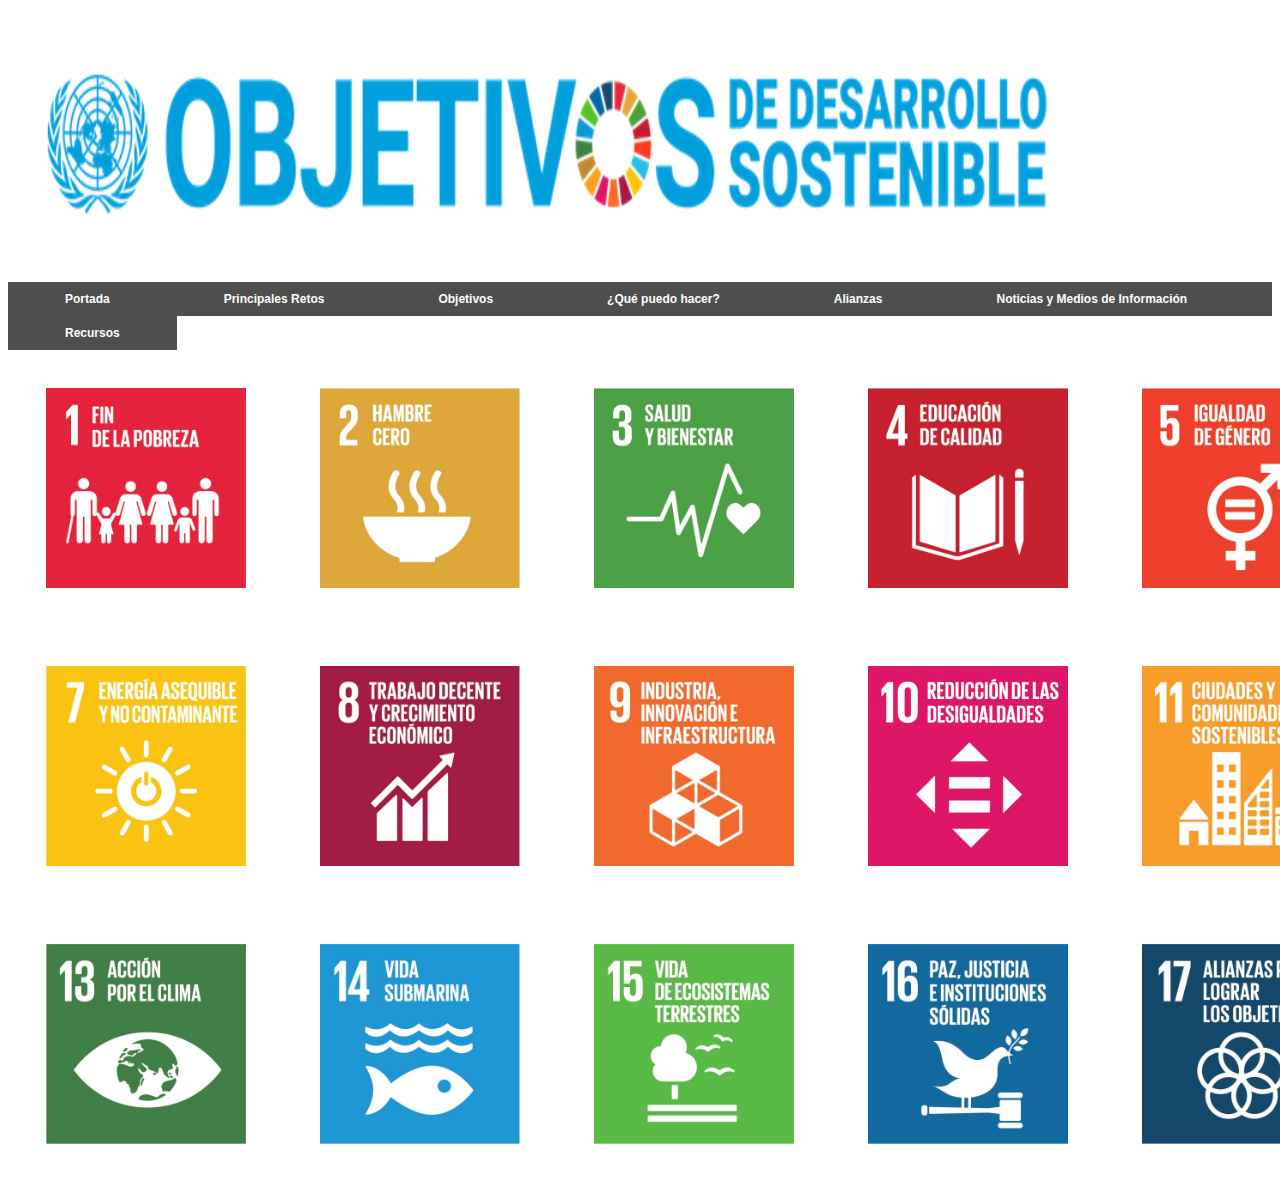
<file: index.html>
<!DOCTYPE html>
<html lang="en">
<head>
    <meta charset="UTF-8">
    <meta name="viewport" content="width=device-width, initial-scale=1.0">
    <link rel="stylesheet" href="styleODS1.css">
    <title>ODS</title>
</head>
<body>
    <header>   
        <img src="ODS/img/Banner/Banner.jpg" alt="Banner" >
    </header>
    <nav  class="dropdownmenu">
        <ul>
            <li><a href="ODS/html/ODSFloat.html">Portada</a></li>
            <li><a href="Retos/html/Retos.html">Principales Retos</a>
                <ul id="submenu">
                    <li><a  href="#">Marketing</a></li>  
                    <li><a  href="#">Social Media</a></li>
                    <li><a  href="#">Web Design</a></li>
                    
                </ul>
            </li>
            <li><a  href="#">Objetivos</a>
                <ul id="submenu">
                    <li><a  href="#">Marketing</a></li>
                    <li><a  href="#">Social Media</a></li>
                    <li><a  href="#">Web Design</a></li>  
                </ul>
            </li>
            <li><a  href="#">¿Qué puedo hacer?</a>
                <ul id="submenu">
                    <li><a  href="#">Marketing</a></li> 
                    <li><a  href="#">Social Media</a></li>
                    <li><a  href="#">Web Design</a></li>
                </ul>
            </li>      
            <li><a  href="#">Alianzas</a>
                <ul id="submenu">
                    <li><a  href="#">Marketing</a></li>
                    <li><a  href="#">Social Media</a></li>
                    <li><a  href="#">Web Design</a></li>
                </ul>
            </li>
            <li><a  href="#">Noticias y Medios de Información</a>
                <ul id="submenu">
                    <li><a  href="#">Marketing</a></li>
                    <li><a  href="#">Social Media</a></li>
                    <li><a  href="#">Web Design</a></li>
                </ul>
            </li>    
            <li><a  href="#">Recursos</a>
                <ul id="submenu">
                    <li><a  href="#">Marketing</a></li>                   
                    <li><a  href="#">Social Media</a></li>
                    <li><a  href="#">Web Design</a></li>
                </ul>
            </li>
        </ul>
    </nav>
    <table>
    <tr>    
            <td>
            <a href="http://www.un.org/sustainabledevelopment/es/poverty/" target="_blank">
            <img src="ODS/img/ODS/O1.jpg" alt="1" title="1"></a>
            </td>    
            <td>
            <a href="http://www.un.org/sustainabledevelopment/es/hunger/" target="_blank">
            <img src="ODS/img/ODS/O2.jpg" alt="2" title="2"></a>
            </td>
            <td>
            <a href="http://www.un.org/sustainabledevelopment/es/health/" target="_blank">
            <img src="ODS/img/ODS/O3.jpg" alt="3" title="3"></a>
            </td>
            <td>
            <a href="http://www.un.org/sustainabledevelopment/es/education/" target="_blank">
            <img src="ODS/img/ODS/O4.jpg" alt="4" title="4"></a>
            </td>
            <td>
            <a href=" http://www.un.org/sustainabledevelopment/es/gender-equality/" target="_blank">            
            <img src="ODS/img/ODS/O5.jpg" alt="5" title="5"></a>
            </td>
            <td>
            <a href="http://www.un.org/sustainabledevelopment/es/water-and-sanitation/" target="_blank">
            <img src="ODS/img/ODS/O6.jpg" alt="6" title="6"></a>
            </td>
    </tr>
    <tr>
            <td>
            <a href="http://www.un.org/sustainabledevelopment/es/energy/" target="_blank">
            <img src="ODS/img/ODS/O7.jpg" alt="7" title="7"></a>
            </td>
            <td>
            <a href="http://www.un.org/sustainabledevelopment/es/economic-growth/" target="_blank">
            <img src="ODS/img/ODS/O8.jpg" alt="8" title="8"></a>
            </td>
            <td>
            <a href="http://www.un.org/sustainabledevelopment/es/infrastructure" target="_blank">
            <img src="ODS/img/ODS/O9.jpg" alt="9" title="9"></a>
            </td>
            <td>
            <a href="http://www.un.org/sustainabledevelopment/es/inequality/" target="_blank">
            <img src="ODS/img/ODS/O10.jpg" alt="10" title="10"></a>
            </td>
            <td>
            <a href=" http://www.un.org/sustainabledevelopment/es/cities/" target="_blank">            
            <img src="ODS/img/ODS/O11.jpg" alt="11" title="5"></a>
            </td>
            <td>
            <a href="http://www.un.org/sustainabledevelopment/es/sustainable-consumption-production/" target="_blank">
            <img src="ODS/img/ODS/O12.jpg" alt="12" title="12"></a>
            </td>
    </tr>
            <td>
            <a href="http://www.un.org/sustainabledevelopment/es/climate-change-2/" target="_blank">
            <img src="ODS/img/ODS/O13.jpg" alt="13" title="13"></a>
            </td>
            <td>
            <a href="http://www.un.org/sustainabledevelopment/es/oceans/" target="_blank">
            <img src="ODS/img/ODS/O14.jpg" allt="14" title="14"></a>
            </td>
            <td>
            <a href="http://www.un.org/sustainabledevelopment/es/biodiversity/" target="_blank">
            <img src="ODS/img/ODS/O15.jpg" allt="3" title="3"></a>
            </td>
            <td>
            <a href="http://www.un.org/sustainabledevelopment/es/peace-justice/" target="_blank">
            <img src="ODS/img/ODS/O16.jpg" allt="4" title="4"></a>
            </td>
            <td>
            <a href="http://www.un.org/sustainabledevelopment/es/globalpartnerships/" target="_blank">            
            <img src="ODS/img/ODS/O17.jpg" allt="17" title="17"></a>
            </td>
            <td>
            <img src="ODS/img/ODS/O18.jpg" allt="6" title="6">
            </td>
    </tr>
    </table>
</body>
</html>
</file>
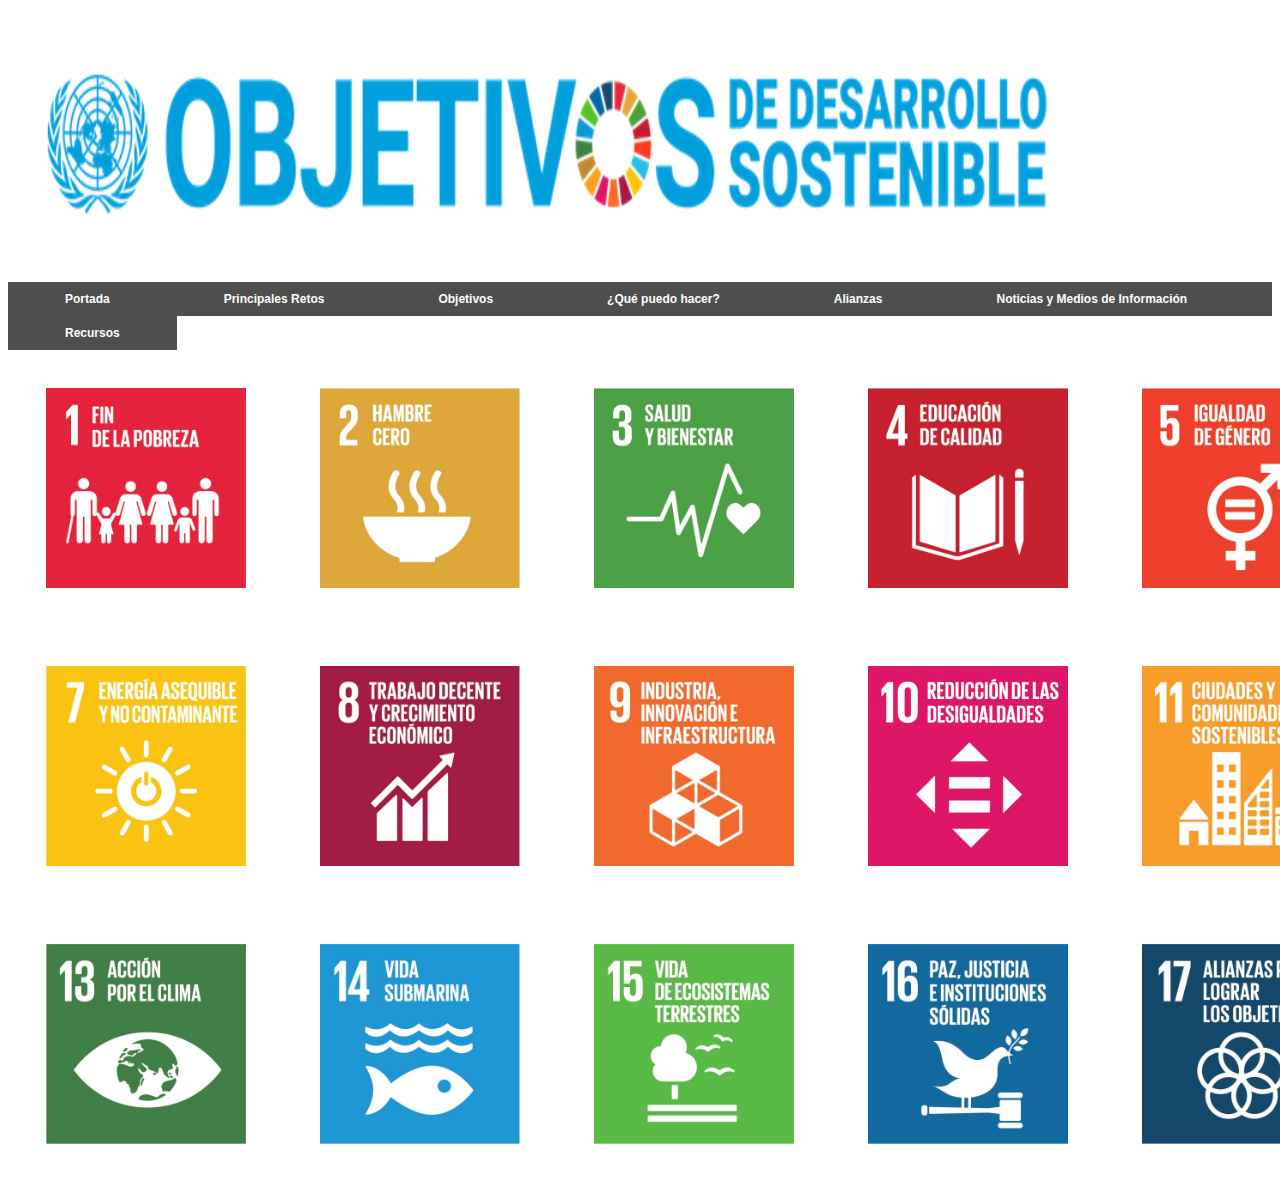
<file: ODS/html/index.html>
<!DOCTYPE html>
<html lang="en">
<head>
    <meta charset="UTF-8">
    <meta name="viewport" content="width=device-width, initial-scale=1.0">
    <link rel="stylesheet" href="../css/styleODS1.css">
    <title>ODS</title>
</head>
<body>
    <header>   
        <img src="../img/Banner/Banner.jpg" alt="Banner" >
    </header>
    <nav  class="dropdownmenu">
        <ul>
            <li><a href="../html/ODSFloat.html">Portada</a></li>
            <li><a href="../../Retos/html/Retos.html">Principales Retos</a>
                <ul id="submenu">
                    <li><a  href="#">Marketing</a></li>  
                    <li><a  href="#">Social Media</a></li>
                    <li><a  href="#">Web Design</a></li>
                    
                </ul>
            </li>
            <li><a  href="#">Objetivos</a>
                <ul id="submenu">
                    <li><a  href="#">Marketing</a></li>
                    <li><a  href="#">Social Media</a></li>
                    <li><a  href="#">Web Design</a></li>  
                </ul>
            </li>
            <li><a  href="#">¿Qué puedo hacer?</a>
                <ul id="submenu">
                    <li><a  href="#">Marketing</a></li> 
                    <li><a  href="#">Social Media</a></li>
                    <li><a  href="#">Web Design</a></li>
                </ul>
            </li>      
            <li><a  href="#">Alianzas</a>
                <ul id="submenu">
                    <li><a  href="#">Marketing</a></li>
                    <li><a  href="#">Social Media</a></li>
                    <li><a  href="#">Web Design</a></li>
                </ul>
            </li>
            <li><a  href="#">Noticias y Medios de Información</a>
                <ul id="submenu">
                    <li><a  href="#">Marketing</a></li>
                    <li><a  href="#">Social Media</a></li>
                    <li><a  href="#">Web Design</a></li>
                </ul>
            </li>    
            <li><a  href="#">Recursos</a>
                <ul id="submenu">
                    <li><a  href="#">Marketing</a></li>                   
                    <li><a  href="#">Social Media</a></li>
                    <li><a  href="#">Web Design</a></li>
                </ul>
            </li>
        </ul>
    </nav>
    <table>
    <tr>    
            <td>
            <a href="http://www.un.org/sustainabledevelopment/es/poverty/" target="_blank">
            <img src="../img/ODS/O1.jpg" alt="1" title="1"></a>
            </td>    
            <td>
            <a href="http://www.un.org/sustainabledevelopment/es/hunger/" target="_blank">
            <img src="../img/ODS/O2.jpg" alt="2" title="2"></a>
            </td>
            <td>
            <a href="http://www.un.org/sustainabledevelopment/es/health/" target="_blank">
            <img src="../img/ODS/O3.jpg" alt="3" title="3"></a>
            </td>
            <td>
            <a href="http://www.un.org/sustainabledevelopment/es/education/" target="_blank">
            <img src="../img/ODS/O4.jpg" alt="4" title="4"></a>
            </td>
            <td>
            <a href=" http://www.un.org/sustainabledevelopment/es/gender-equality/" target="_blank">            
            <img src="../img/ODS/O5.jpg" alt="5" title="5"></a>
            </td>
            <td>
            <a href="http://www.un.org/sustainabledevelopment/es/water-and-sanitation/" target="_blank">
            <img src="../img/ODS/O6.jpg" alt="6" title="6"></a>
            </td>
    </tr>
    <tr>
            <td>
            <a href="http://www.un.org/sustainabledevelopment/es/energy/" target="_blank">
            <img src="../img/ODS/O7.jpg" alt="7" title="7"></a>
            </td>
            <td>
            <a href="http://www.un.org/sustainabledevelopment/es/economic-growth/" target="_blank">
            <img src="../img/ODS/O8.jpg" alt="8" title="8"></a>
            </td>
            <td>
            <a href="http://www.un.org/sustainabledevelopment/es/infrastructure" target="_blank">
            <img src="../img/ODS/O9.jpg" alt="9" title="9"></a>
            </td>
            <td>
            <a href="http://www.un.org/sustainabledevelopment/es/inequality/" target="_blank">
            <img src="../img/ODS/O10.jpg" alt="10" title="10"></a>
            </td>
            <td>
            <a href=" http://www.un.org/sustainabledevelopment/es/cities/" target="_blank">            
            <img src="../img/ODS/O11.jpg" alt="11" title="5"></a>
            </td>
            <td>
            <a href="http://www.un.org/sustainabledevelopment/es/sustainable-consumption-production/" target="_blank">
            <img src="../img/ODS/O12.jpg" alt="12" title="12"></a>
            </td>
    </tr>
            <td>
            <a href="http://www.un.org/sustainabledevelopment/es/climate-change-2/" target="_blank">
            <img src="../img/ODS/O13.jpg" alt="13" title="13"></a>
            </td>
            <td>
            <a href="http://www.un.org/sustainabledevelopment/es/oceans/" target="_blank">
            <img src="../img/ODS/O14.jpg" allt="14" title="14"></a>
            </td>
            <td>
            <a href="http://www.un.org/sustainabledevelopment/es/biodiversity/" target="_blank">
            <img src="../img/ODS/O15.jpg" allt="3" title="3"></a>
            </td>
            <td>
            <a href="http://www.un.org/sustainabledevelopment/es/peace-justice/" target="_blank">
            <img src="../img/ODS/O16.jpg" allt="4" title="4"></a>
            </td>
            <td>
            <a href="http://www.un.org/sustainabledevelopment/es/globalpartnerships/" target="_blank">            
            <img src="../img/ODS/O17.jpg" allt="17" title="17"></a>
            </td>
            <td>
            <img src="../img/ODS/O18.jpg" allt="6" title="6">
            </td>
    </tr>
    </table>
</body>
</html>
</file>
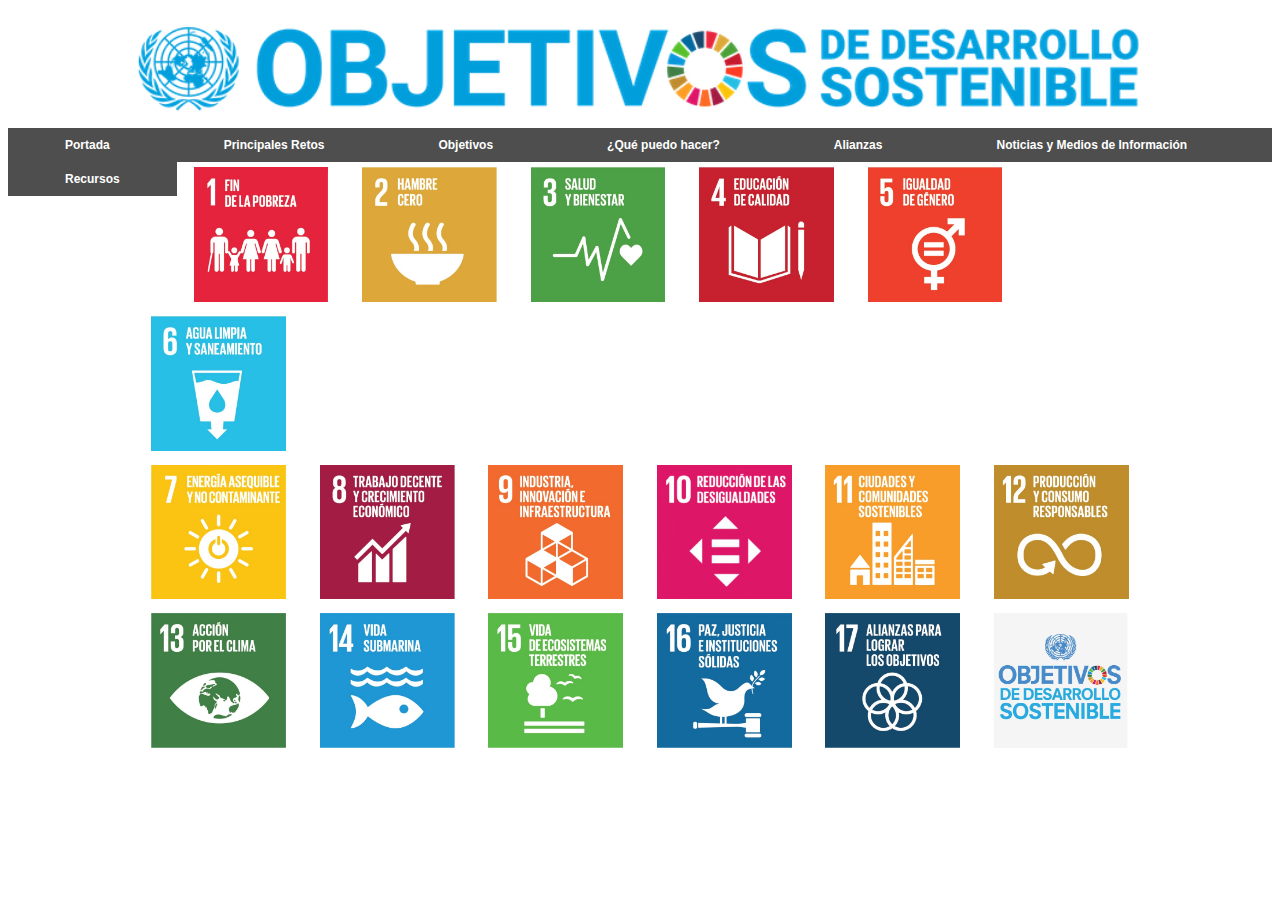
<file: ODS/html/ODSFloat.html>
<!DOCTYPE html>
<html lang="es">
<head>
    <meta charset="UTF-8">
    <meta name="viewport" content="width=device-width, initial-scale=1.0">
    <link rel="stylesheet" href="../css/styleODS2.css">
    <title>ODS con Floats</title>
</head>
<body>
    <header>   
        <img src="../img/Banner/Banner.jpg" alt="Banner">
    </header>

</header>
<nav  class="dropdownmenu">
    <ul>
        <li><a href="../../index.html">Portada</a></li>
        <li><a href="../../Retos/html/Retos.html">Principales Retos</a>
            <ul id="submenu">
                <li><a  href="#">Marketing</a></li>  
                <li><a  href="#">Social Media</a></li>
                <li><a  href="#">Web Design</a></li>
                
            </ul>
        </li>
        <li><a  href="#">Objetivos</a>
            <ul id="submenu">
                <li><a  href="#">Marketing</a></li>
                <li><a  href="#">Social Media</a></li>
                <li><a  href="#">Web Design</a></li>  
            </ul>
        </li>
        <li><a  href="#">¿Qué puedo hacer?</a>
            <ul id="submenu">
                <li><a  href="#">Marketing</a></li> 
                <li><a  href="#">Social Media</a></li>
                <li><a  href="#">Web Design</a></li>
            </ul>
        </li>      
        <li><a  href="#">Alianzas</a>
            <ul id="submenu">
                <li><a  href="#">Marketing</a></li>
                <li><a  href="#">Social Media</a></li>
                <li><a  href="#">Web Design</a></li>
            </ul>
        </li>
        <li><a  href="#">Noticias y Medios de Información</a>
            <ul id="submenu">
                <li><a  href="#">Marketing</a></li>
                <li><a  href="#">Social Media</a></li>
                <li><a  href="#">Web Design</a></li>
            </ul>
        </li>    
        <li><a  href="#">Recursos</a>
            <ul id="submenu">
                <li><a  href="#">Marketing</a></li>                   
                <li><a  href="#">Social Media</a></li>
                <li><a  href="#">Web Design</a></li>
            </ul>
        </li>
    </ul>
</nav>

    <!-- Contenedor de imágenes usando floats -->
    <div class="contenedor">
        <div class="imagen">
            <a href="http://www.un.org/sustainabledevelopment/es/poverty/" target="_blank">
                <img src="../img/ODS/O1.jpg" alt="1" title="1">
            </a>
        </div>
        <div class="imagen">
            <a href="http://www.un.org/sustainabledevelopment/es/hunger/" target="_blank">
                <img src="../img/ODS/O2.jpg" alt="2" title="2">
            </a>
        </div>
        <div class="imagen">
            <a href="http://www.un.org/sustainabledevelopment/es/health/" target="_blank">
                <img src="../img/ODS/O3.jpg" alt="3" title="3">
            </a>
        </div>
        <div class="imagen">
            <a href="http://www.un.org/sustainabledevelopment/es/education/" target="_blank">
                <img src="../img/ODS/O4.jpg" alt="4" title="4">
            </a>
        </div>
        <div class="imagen">
            <a href="http://www.un.org/sustainabledevelopment/es/gender-equality/" target="_blank">
                <img src="../img/ODS/O5.jpg" alt="5" title="5">
            </a>
        </div>
        <div class="imagen">
            <a href="http://www.un.org/sustainabledevelopment/es/water-and-sanitation/" target="_blank">
                <img src="../img/ODS/O6.jpg" alt="6" title="6">
            </a>
        </div>
        <div class="clearfix"></div>
    </div>
    <div class="contenedor">
        <div class="imagen">
            <a href="http://www.un.org/sustainabledevelopment/es/energy/" target="_blank">
                <img src="../img/ODS/O7.jpg" alt="7" title="7">
            </a>
        </div>
        <div class="imagen">
            <a href="http://www.un.org/sustainabledevelopment/es/economic-growth/" target="_blank">
                <img src="../img/ODS/O8.jpg" alt="8" title="8">
            </a>
        </div>
        <div class="imagen">
            <a href="http://www.un.org/sustainabledevelopment/es/infrastructure" target="_blank">
                <img src="../img/ODS/O9.jpg" alt="9" title="9">
            </a>
        </div>
        <div class="imagen">
            <a href="http://www.un.org/sustainabledevelopment/es/inequality/" target="_blank">
                <img src="../img/ODS/O10.jpg" alt="10" title="10">
            </a>
        </div>
        <div class="imagen">
            <a href="http://www.un.org/sustainabledevelopment/es/cities/" target="_blank">
                <img src="../img/ODS/O11.jpg" alt="11" title="11">
            </a>
        </div>
        <div class="imagen">
            <a href="http://www.un.org/sustainabledevelopment/es/sustainable-consumption-production/" target="_blank">
                <img src="../img/ODS/O12.jpg" alt="12" title="12">
            </a>
        </div>
        <div class="clearfix"></div>
    </div>
    <div class="contenedor">
        <div class="imagen">
            <a href="http://www.un.org/sustainabledevelopment/es/climate-change-2/" target="_blank">
                <img src="../img/ODS/O13.jpg" alt="13" title="13">
            </a>
        </div>
        <div class="imagen">
            <a href="http://www.un.org/sustainabledevelopment/es/oceans/" target="_blank">
                <img src="../img/ODS/O14.jpg" alt="14" title="14">
            </a>
        </div>
        <div class="imagen">
            <a href="http://www.un.org/sustainabledevelopment/es/biodiversity/" target="_blank">
                <img src="../img/ODS/O15.jpg" alt="15" title="15">
            </a>
        </div>
        <div class="imagen">
            <a href="http://www.un.org/sustainabledevelopment/es/peace-justice/" target="_blank">
                <img src="../img/ODS/O16.jpg" alt="16" title="16">
            </a>
        </div>
        <div class="imagen">
            <a href="http://www.un.org/sustainabledevelopment/es/globalpartnerships/" target="_blank">
                <img src="../img/ODS/O17.jpg" alt="17" title="17">
            </a>
        </div>
        <div class="imagen">
            
                <img src="../img/ODS/O18.jpg" alt="18" title="18">
            
        </div>
        <div class="clearfix"></div>
    </div>
    
</body>
</html>
</file>
<file: styleODS1.css>
.dropdownmenu ul {
    box-sizing: border-box;
    width: 100%;
   
}
.dropdownmenu ul, .dropdownmenu li
{
    margin:0px;
    padding:0px;
}
.dropdownmenu ul
{
    background: rgb(0, 0, 0);
    list-style: none;
    width:100%;
}
.dropdownmenu li
{
    float:left;
    position:relative;
    width:auto;
    
}
.dropdownmenu a
{
    background: rgb(78, 78, 78);
    color: white;
    display:block;
    font:bold 12px/20px sans-serif;
    padding: 7px 57px;
    text-align:center;
    text-decoration: none;
    
    

}
.dropdownmenu li:hover a
{
    background: lightgray;

}
#submenu
{
    left: 0;
    opacity: 0;
    position:absolute;
    top:35px;
    z-index:1;
}
#submenu li
{
    width:100%;
}
li:hover ul#submenu
{
    opacity:1;
    top:34px;
    visibility:visible;
}
#submenu a:hover
{
    background:rgb(238, 235, 235);
}
#submenu a
{
    background-color: lightgray;
}
nav
{
    
    height:34px;
    background:rgb(78, 78, 78);

}
#subsubmenu
{
    left: 0;
    opacity: 0;
    position:absolute;
    top:65px;
    z-index:1; 
    visibility:hidden;  
}
#subsubmenu a
{
    background-color:lightgray;  
}
#subsubmenu a:hover
{
    background:orange;
}
#subsubmenu li
{
    width:100%;
}
#submenu li:hover ul#subsubmenu
{
    opacity:1;
    top:0px;
    left:124px;
    visibility:visible;
}
header img
{
    width:80% ;
    height: 100;
}

img
{
    height: 200px;
    width: 200px;
    margin: 35px;
}



.centrar-tabla {
    
    margin: auto; /* Centra horizontalmente */
    border-collapse: collapse; /* Opcional: para evitar espacios entre celdas */
}

.centrar-tabla td {
    text-align: center; /* Centra el contenido dentro de cada celda */
}
</file>
<file: ODS/css/styleODS1.css>
.dropdownmenu ul {
    box-sizing: border-box;
    width: 100%;
   
}
.dropdownmenu ul, .dropdownmenu li
{
    margin:0px;
    padding:0px;
}
.dropdownmenu ul
{
    background: rgb(0, 0, 0);
    list-style: none;
    width:100%;
}
.dropdownmenu li
{
    float:left;
    position:relative;
    width:auto;
    
}
.dropdownmenu a
{
    background: rgb(78, 78, 78);
    color: white;
    display:block;
    font:bold 12px/20px sans-serif;
    padding: 7px 57px;
    text-align:center;
    text-decoration: none;
    
    

}
.dropdownmenu li:hover a
{
    background: lightgray;

}
#submenu
{
    left: 0;
    opacity: 0;
    position:absolute;
    top:35px;
    z-index:1;
}
#submenu li
{
    width:100%;
}
li:hover ul#submenu
{
    opacity:1;
    top:34px;
    visibility:visible;
}
#submenu a:hover
{
    background:rgb(238, 235, 235);
}
#submenu a
{
    background-color: lightgray;
}
nav
{
    
    height:34px;
    background:rgb(78, 78, 78);

}
#subsubmenu
{
    left: 0;
    opacity: 0;
    position:absolute;
    top:65px;
    z-index:1; 
    visibility:hidden;  
}
#subsubmenu a
{
    background-color:lightgray;  
}
#subsubmenu a:hover
{
    background:orange;
}
#subsubmenu li
{
    width:100%;
}
#submenu li:hover ul#subsubmenu
{
    opacity:1;
    top:0px;
    left:124px;
    visibility:visible;
}
header img
{
    width:80% ;
    height: 100;
}

img
{
    height: 200px;
    width: 200px;
    margin: 35px;
}



.centrar-tabla {
    
    margin: auto; /* Centra horizontalmente */
    border-collapse: collapse; /* Opcional: para evitar espacios entre celdas */
}

.centrar-tabla td {
    text-align: center; /* Centra el contenido dentro de cada celda */
}
</file>
<file: ODS/css/styleODS2.css>
/* Menú de navegación */
.dropdownmenu ul {
    box-sizing: border-box;
    width: 100%;
    list-style: none;
    background: rgb(0, 0, 0);
    padding: 0;
}

.dropdownmenu ul, .dropdownmenu li {
    margin: 0;
    padding: 0;
}

.dropdownmenu li {
    float: left;
    position: relative;
    width: auto;
}

.dropdownmenu a {
    background: rgb(78, 78, 78);
    color: white;
    display: block;
    font: bold 12px/20px sans-serif;
    padding: 7px 57px;
    text-align: center;
    text-decoration: none;
}

.dropdownmenu li:hover a {
    background: lightgray;
}

#submenu {
    left: 0;
    opacity: 0;
    position: absolute;
    top: 35px;
    z-index: 1;
    visibility: hidden;
}

#submenu li {
    width: 100%;
}

li:hover ul#submenu {
    opacity: 1;
    top: 34px;
    visibility: visible;
}

#submenu a:hover {
    background: rgb(238, 235, 235);
}

#submenu a {
    background-color: lightgray;
}

nav {
    height: 34px;
    background: rgb(78, 78, 78);
}

/* Estilo del banner */
header img {
    width: 80%;
    height: auto;
    display: block;
    margin: 0 auto;
}

/* Contenedor de imágenes */
.contenedor {
    width: 80%;
    margin: 0 auto;
    text-align: center;
}

/* Cada imagen con float */
.imagen {
    float: left;
    width: calc(100% / 6 - 10px); /* Seis imágenes por fila con margen */
    margin: 5px;
}

/* Estilo para imágenes */
.imagen img {
    width: 85%;
    height: auto;
}

/* Clearfix para corregir flotantes */
.clearfix {
    clear: both;
}
</file>
